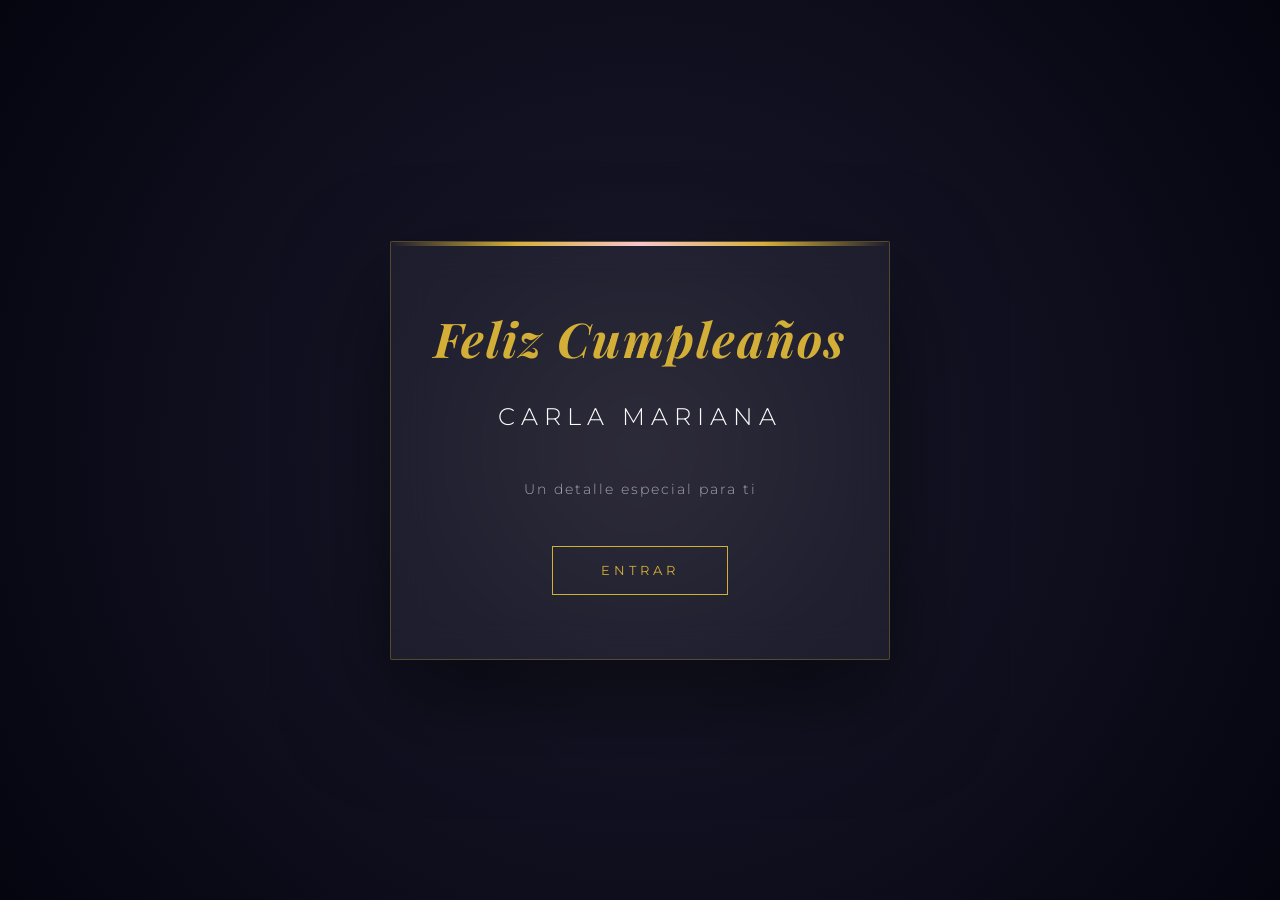
<file: index.html>
<!DOCTYPE html>
<html lang="es">

<head>
    <meta charset="UTF-8">
    <meta http-equiv="X-UA-Compatible" content="IE=edge">
    <meta name="viewport" content="width=device-width, initial-scale=1.0">
    <link rel="stylesheet" href="css/style.css">
    <meta name="color-scheme" content="light">
    <link rel="icon" href="img/flowers.png" type="image/x-icon">
    <!-- Google Fonts: Playfair Display for elegance, Montserrat for modern feel -->
    <link
        href="https://fonts.googleapis.com/css2?family=Montserrat:wght@300;400;600&family=Playfair+Display:ital,wght@0,700;1,700&display=swap"
        rel="stylesheet">
    <title>Feliz Cumpleaños</title>
</head>

<body>
    <main class="elegant-wrapper">
        <div class="elegant-card">
            <header class="card-header">
                <h1 class="greeting-text">Feliz Cumpleaños</h1>
            </header>

            <section class="card-content">
                <p class="name-display">Carla Mariana</p>
                <div class="divider"></div>
                <p class="subtext">Un detalle especial para ti</p>
            </section>

            <footer class="card-footer">
                <a href="flower.html" class="elegant-btn">
                    <span>Entrar</span>
                </a>
            </footer>
        </div>
    </main>

    <!-- Subtle Decorative Elements -->
    <div class="ambient-glow"></div>
</body>

</html>
</file>
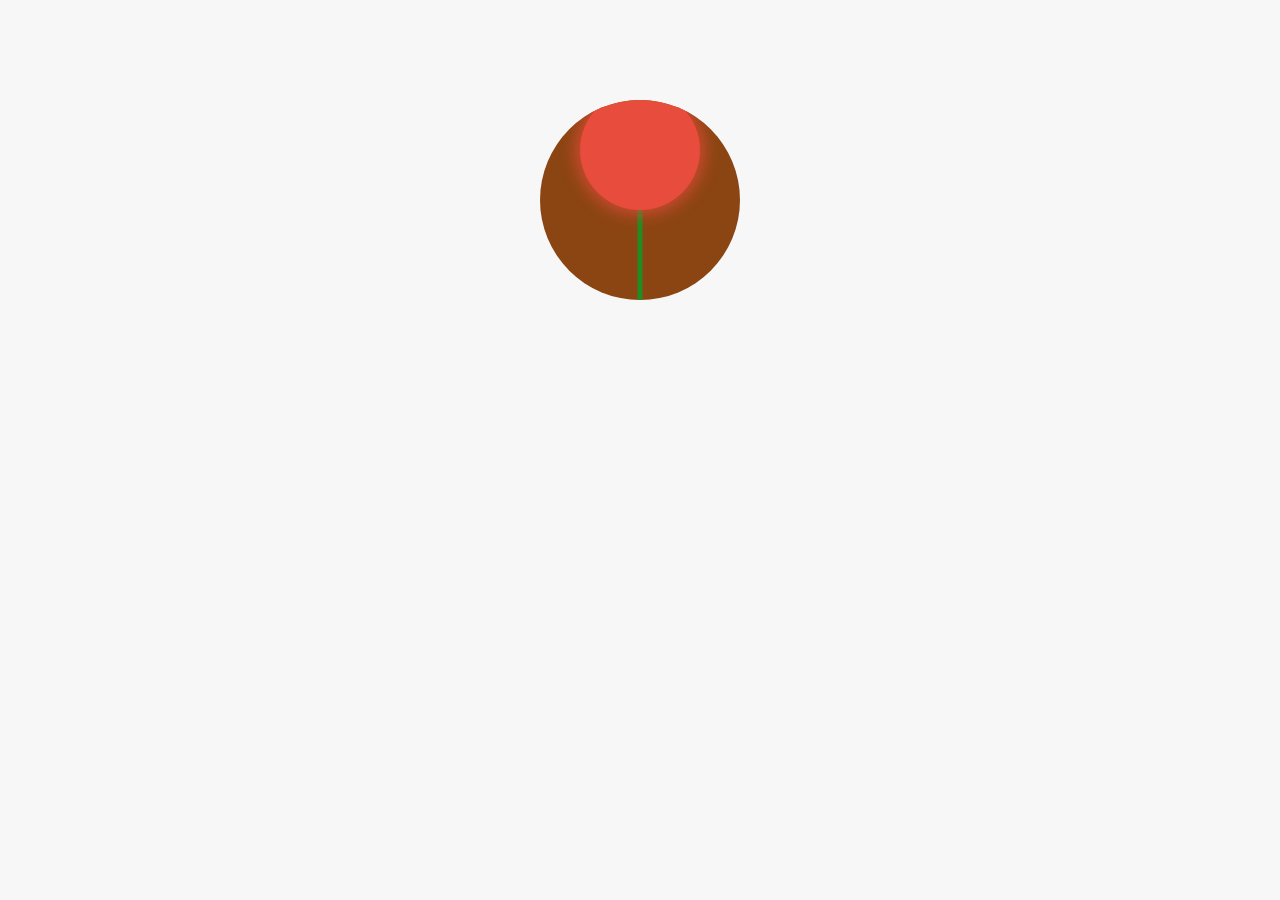
<file: adkasl.html>
<!DOCTYPE html>
<html lang="es">
<head>
    <meta charset="UTF-8">
    <meta name="viewport" content="width=device-width, initial-scale=1.0">
    <title>Animación de Rosa</title>
    <style>
        body {
            margin: 0;
            padding: 0;
            background-color: #f7f7f7;
        }
        .rose-pot {
            width: 200px;
            height: 200px;
            background-color: #8B4513;
            border-radius: 50%;
            position: relative;
            margin: 100px auto;
            overflow: hidden;
        }
        .stem {
            width: 5px;
            height: 100px;
            background-color: #228B22;
            position: absolute;
            bottom: 0;
            left: 50%;
            transform: translateX(-50%);
            animation: grow 4s ease-in-out forwards;
        }
        .bud {
            width: 20px;
            height: 20px;
            background-color: #FFD700;
            border-radius: 50%;
            position: absolute;
            bottom: 100px;
            left: 50%;
            transform: translateX(-50%) scale(0);
            animation: growBud 4s ease-in-out forwards;
            animation-delay: 4s;
        }
        .petals {
            width: 120px;
            height: 120px;
            background-color: #e74c3c;
            border-radius: 50%;
            position: absolute;
            bottom: 90px;
            left: 50%;
            transform: translateX(-50%) scale(0);
            animation: bloom 6s ease-in-out forwards;
            animation-delay: 8s;
            z-index: 1;
            box-shadow: 0px 0px 15px 5px rgba(231, 76, 60, 0.7);
        }
        @keyframes grow {
            0% {
                height: 0;
            }
            100% {
                height: 100px;
            }
        }
        @keyframes growBud {
            0% {
                transform: translateX(-50%) scale(0);
            }
            100% {
                transform: translateX(-50%) scale(1);
            }
        }
        @keyframes bloom {
            0% {
                transform: translateX(-50%) scale(0);
            }
            50% {
                transform: translateX(-50%) scale(0.5);
            }
            100% {
                transform: translateX(-50%) scale(1);
            }
        }
    </style>
</head>
<body>
    <div class="rose-pot">
        <div class="stem"></div>
        <div class="bud"></div>
        <div class="petals"></div>
    </div>
</body>
</html>
</file>
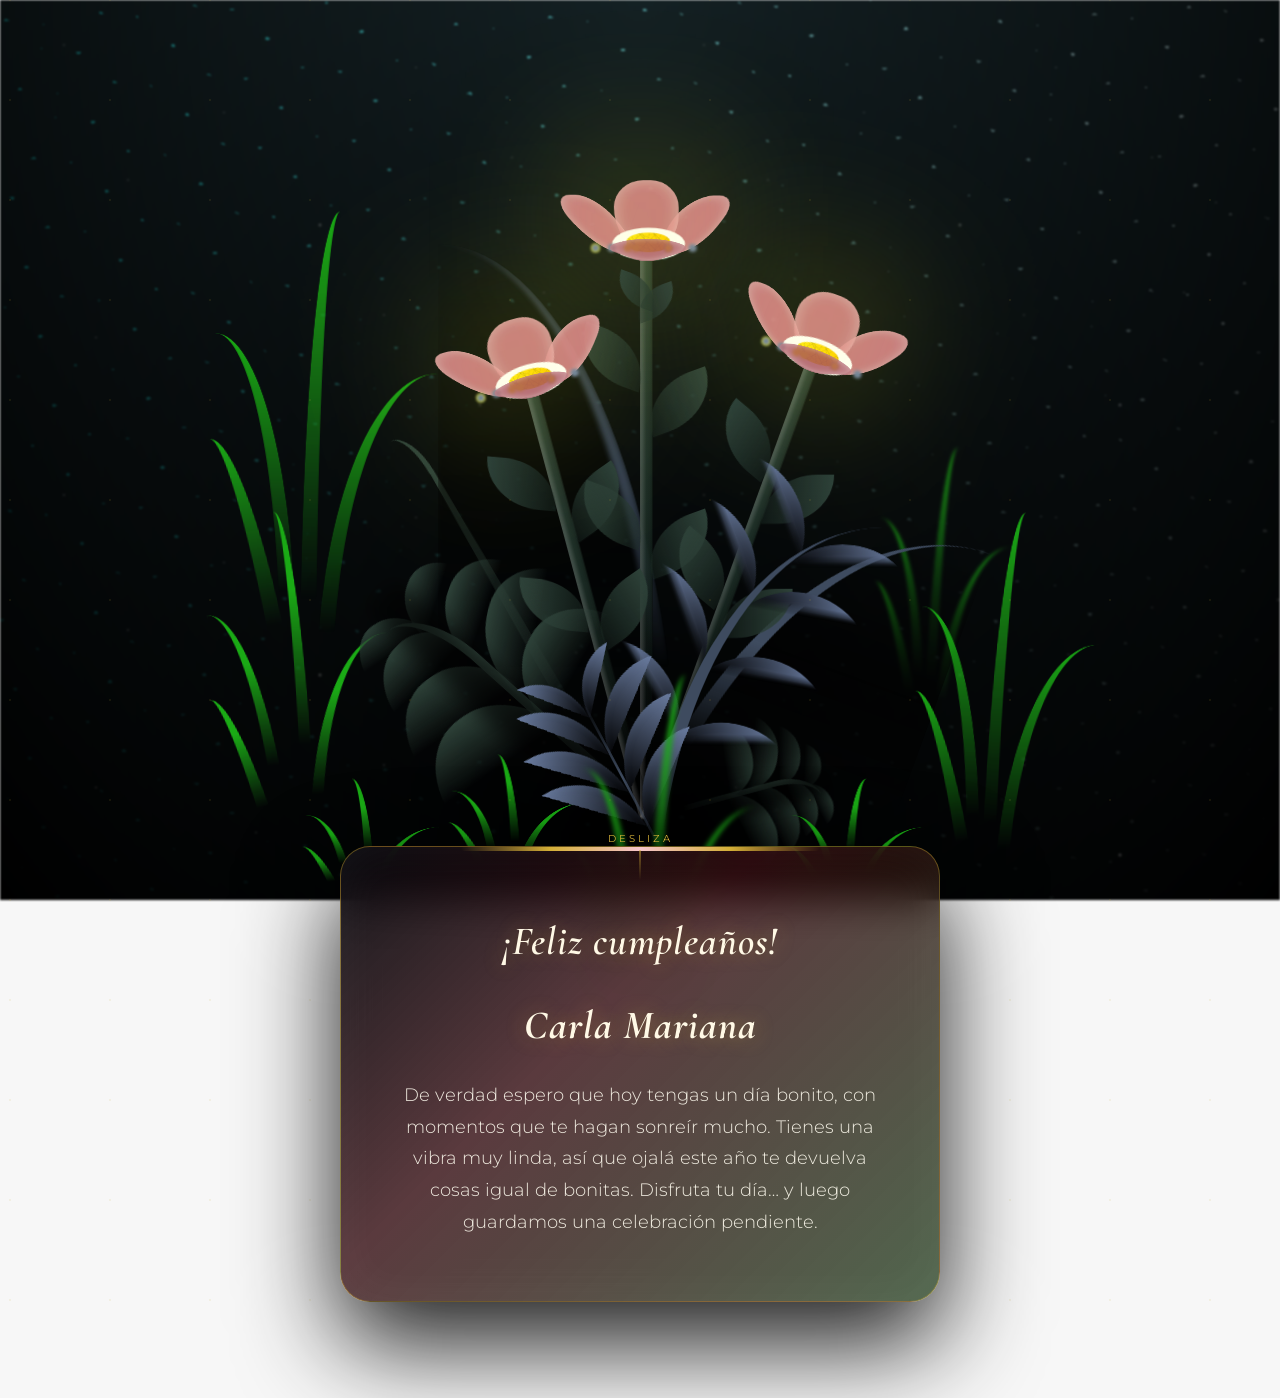
<file: flower.html>
<!DOCTYPE html>
<html lang="es">

<head>
  <meta charset="UTF-8" />
  <meta name="color-scheme" content="light">
  <meta http-equiv="X-UA-Compatible" content="IE=edge" />
  <meta name="viewport" content="width=device-width, initial-scale=1.0" />
  <link rel="stylesheet" href="css/main.css" />
  <link rel="icon" href="img/flowers.png" type="image/x-icon" />
  <link
    href="https://fonts.googleapis.com/css2?family=Great+Vibes&family=Cormorant+Garamond:ital,wght@0,600;1,600&family=Montserrat:wght@300;400&display=swap"
    rel="stylesheet">
  <title>Flower</title>
</head>

<body class="container">

  <audio id="audio" src="sound/brunomar.mp3" autoplay loop></audio>

  <div id="lyrics">

  </div>

  <div class="flowers-section">
    <div class="gold-dust"></div>
    <div class="night"></div>
    <div class="scroll-indicator">
      <span>Desliza</span>
      <div class="arrow"></div>
    </div>
    <div class="flowers">
      <div class="flower flower--1">
        <div class="flower__leafs flower__leafs--1">
          <div class="flower__leaf flower__leaf--1"></div>
          <div class="flower__leaf flower__leaf--2"></div>
          <div class="flower__leaf flower__leaf--3"></div>
          <div class="flower__leaf flower__leaf--4"></div>
          <div class="flower__white-circle"></div>

          <div class="flower__light flower__light--1"></div>
          <div class="flower__light flower__light--2"></div>
          <div class="flower__light flower__light--3"></div>
          <div class="flower__light flower__light--4"></div>
          <div class="flower__light flower__light--5"></div>
          <div class="flower__light flower__light--6"></div>
          <div class="flower__light flower__light--7"></div>
          <div class="flower__light flower__light--8"></div>
        </div>
        <div class="flower__line">
          <div class="flower__line__leaf flower__line__leaf--1"></div>
          <div class="flower__line__leaf flower__line__leaf--2"></div>
          <div class="flower__line__leaf flower__line__leaf--3"></div>
          <div class="flower__line__leaf flower__line__leaf--4"></div>
          <div class="flower__line__leaf flower__line__leaf--5"></div>
          <div class="flower__line__leaf flower__line__leaf--6"></div>
        </div>
      </div>

      <div class="flower flower--2">
        <div class="flower__leafs flower__leafs--2">
          <div class="flower__leaf flower__leaf--1"></div>
          <div class="flower__leaf flower__leaf--2"></div>
          <div class="flower__leaf flower__leaf--3"></div>
          <div class="flower__leaf flower__leaf--4"></div>
          <div class="flower__white-circle"></div>

          <div class="flower__light flower__light--1"></div>
          <div class="flower__light flower__light--2"></div>
          <div class="flower__light flower__light--3"></div>
          <div class="flower__light flower__light--4"></div>
          <div class="flower__light flower__light--5"></div>
          <div class="flower__light flower__light--6"></div>
          <div class="flower__light flower__light--7"></div>
          <div class="flower__light flower__light--8"></div>
        </div>
        <div class="flower__line">
          <div class="flower__line__leaf flower__line__leaf--1"></div>
          <div class="flower__line__leaf flower__line__leaf--2"></div>
          <div class="flower__line__leaf flower__line__leaf--3"></div>
          <div class="flower__line__leaf flower__line__leaf--4"></div>
        </div>
      </div>

      <div class="flower flower--3">
        <div class="flower__leafs flower__leafs--3">
          <div class="flower__leaf flower__leaf--1"></div>
          <div class="flower__leaf flower__leaf--2"></div>
          <div class="flower__leaf flower__leaf--3"></div>
          <div class="flower__leaf flower__leaf--4"></div>
          <div class="flower__white-circle"></div>

          <div class="flower__light flower__light--1"></div>
          <div class="flower__light flower__light--2"></div>
          <div class="flower__light flower__light--3"></div>
          <div class="flower__light flower__light--4"></div>
          <div class="flower__light flower__light--5"></div>
          <div class="flower__light flower__light--6"></div>
          <div class="flower__light flower__light--7"></div>
          <div class="flower__light flower__light--8"></div>
        </div>
        <div class="flower__line">
          <div class="flower__line__leaf flower__line__leaf--1"></div>
          <div class="flower__line__leaf flower__line__leaf--2"></div>
          <div class="flower__line__leaf flower__line__leaf--3"></div>
          <div class="flower__line__leaf flower__line__leaf--4"></div>
        </div>
      </div>

      <div class="grow-ans" style="--d: 1.2s">
        <div class="flower__g-long">
          <div class="flower__g-long__top"></div>
          <div class="flower__g-long__bottom"></div>
        </div>
      </div>

      <div class="growing-grass">
        <div class="flower__grass flower__grass--1">
          <div class="flower__grass--top"></div>
          <div class="flower__grass--bottom"></div>
          <div class="flower__grass__leaf flower__grass__leaf--1"></div>
          <div class="flower__grass__leaf flower__grass__leaf--2"></div>
          <div class="flower__grass__leaf flower__grass__leaf--3"></div>
          <div class="flower__grass__leaf flower__grass__leaf--4"></div>
          <div class="flower__grass__leaf flower__grass__leaf--5"></div>
          <div class="flower__grass__leaf flower__grass__leaf--6"></div>
          <div class="flower__grass__leaf flower__grass__leaf--7"></div>
          <div class="flower__grass__leaf flower__grass__leaf--8"></div>
          <div class="flower__grass__overlay"></div>
        </div>
      </div>

      <div class="growing-grass">
        <div class="flower__grass flower__grass--2">
          <div class="flower__grass--top"></div>
          <div class="flower__grass--bottom"></div>
          <div class="flower__grass__leaf flower__grass__leaf--1"></div>
          <div class="flower__grass__leaf flower__grass__leaf--2"></div>
          <div class="flower__grass__leaf flower__grass__leaf--3"></div>
          <div class="flower__grass__leaf flower__grass__leaf--4"></div>
          <div class="flower__grass__leaf flower__grass__leaf--5"></div>
          <div class="flower__grass__leaf flower__grass__leaf--6"></div>
          <div class="flower__grass__leaf flower__grass__leaf--7"></div>
          <div class="flower__grass__leaf flower__grass__leaf--8"></div>
          <div class="flower__grass__overlay"></div>
        </div>
      </div>

      <div class="grow-ans" style="--d: 2.4s">
        <div class="flower__g-right flower__g-right--1">
          <div class="leaf"></div>
        </div>
      </div>

      <div class="grow-ans" style="--d: 2.8s">
        <div class="flower__g-right flower__g-right--2">
          <div class="leaf"></div>
        </div>
      </div>

      <div class="grow-ans" style="--d: 2.8s">
        <div class="flower__g-front">
          <div class="flower__g-front__leaf-wrapper flower__g-front__leaf-wrapper--1">
            <div class="flower__g-front__leaf"></div>
          </div>
          <div class="flower__g-front__leaf-wrapper flower__g-front__leaf-wrapper--2">
            <div class="flower__g-front__leaf"></div>
          </div>
          <div class="flower__g-front__leaf-wrapper flower__g-front__leaf-wrapper--3">
            <div class="flower__g-front__leaf"></div>
          </div>
          <div class="flower__g-front__leaf-wrapper flower__g-front__leaf-wrapper--4">
            <div class="flower__g-front__leaf"></div>
          </div>
          <div class="flower__g-front__leaf-wrapper flower__g-front__leaf-wrapper--5">
            <div class="flower__g-front__leaf"></div>
          </div>
          <div class="flower__g-front__leaf-wrapper flower__g-front__leaf-wrapper--6">
            <div class="flower__g-front__leaf"></div>
          </div>
          <div class="flower__g-front__leaf-wrapper flower__g-front__leaf-wrapper--7">
            <div class="flower__g-front__leaf"></div>
          </div>
          <div class="flower__g-front__leaf-wrapper flower__g-front__leaf-wrapper--8">
            <div class="flower__g-front__leaf"></div>
          </div>
          <div class="flower__g-front__line"></div>
        </div>
      </div>

      <div class="grow-ans" style="--d: 3.2s">
        <div class="flower__g-fr">
          <div class="leaf"></div>
          <div class="flower__g-fr__leaf flower__g-fr__leaf--1"></div>
          <div class="flower__g-fr__leaf flower__g-fr__leaf--2"></div>
          <div class="flower__g-fr__leaf flower__g-fr__leaf--3"></div>
          <div class="flower__g-fr__leaf flower__g-fr__leaf--4"></div>
          <div class="flower__g-fr__leaf flower__g-fr__leaf--5"></div>
          <div class="flower__g-fr__leaf flower__g-fr__leaf--6"></div>
          <div class="flower__g-fr__leaf flower__g-fr__leaf--7"></div>
          <div class="flower__g-fr__leaf flower__g-fr__leaf--8"></div>
        </div>
      </div>

      <div class="long-g long-g--0">
        <div class="grow-ans" style="--d: 3s">
          <div class="leaf leaf--0"></div>
        </div>
        <div class="grow-ans" style="--d: 2.2s">
          <div class="leaf leaf--1"></div>
        </div>
        <div class="grow-ans" style="--d: 3.4s">
          <div class="leaf leaf--2"></div>
        </div>
        <div class="grow-ans" style="--d: 3.6s">
          <div class="leaf leaf--3"></div>
        </div>
      </div>

      <div class="long-g long-g--1">
        <div class="grow-ans" style="--d: 3.6s">
          <div class="leaf leaf--0"></div>
        </div>
        <div class="grow-ans" style="--d: 3.8s">
          <div class="leaf leaf--1"></div>
        </div>
        <div class="grow-ans" style="--d: 4s">
          <div class="leaf leaf--2"></div>
        </div>
        <div class="grow-ans" style="--d: 4.2s">
          <div class="leaf leaf--3"></div>
        </div>
      </div>

      <div class="long-g long-g--2">
        <div class="grow-ans" style="--d: 4s">
          <div class="leaf leaf--0"></div>
        </div>
        <div class="grow-ans" style="--d: 4.2s">
          <div class="leaf leaf--1"></div>
        </div>
        <div class="grow-ans" style="--d: 4.4s">
          <div class="leaf leaf--2"></div>
        </div>
        <div class="grow-ans" style="--d: 4.6s">
          <div class="leaf leaf--3"></div>
        </div>
      </div>

      <div class="long-g long-g--3">
        <div class="grow-ans" style="--d: 4s">
          <div class="leaf leaf--0"></div>
        </div>
        <div class="grow-ans" style="--d: 4.2s">
          <div class="leaf leaf--1"></div>
        </div>
        <div class="grow-ans" style="--d: 3s">
          <div class="leaf leaf--2"></div>
        </div>
        <div class="grow-ans" style="--d: 3.6s">
          <div class="leaf leaf--3"></div>
        </div>
      </div>

      <div class="long-g long-g--4">
        <div class="grow-ans" style="--d: 4s">
          <div class="leaf leaf--0"></div>
        </div>
        <div class="grow-ans" style="--d: 4.2s">
          <div class="leaf leaf--1"></div>
        </div>
        <div class="grow-ans" style="--d: 3s">
          <div class="leaf leaf--2"></div>
        </div>
        <div class="grow-ans" style="--d: 3.6s">
          <div class="leaf leaf--3"></div>
        </div>
      </div>

      <div class="long-g long-g--5">
        <div class="grow-ans" style="--d: 4s">
          <div class="leaf leaf--0"></div>
        </div>
        <div class="grow-ans" style="--d: 4.2s">
          <div class="leaf leaf--1"></div>
        </div>
        <div class="grow-ans" style="--d: 3s">
          <div class="leaf leaf--2"></div>
        </div>
        <div class="grow-ans" style="--d: 3.6s">
          <div class="leaf leaf--3"></div>
        </div>
      </div>

      <div class="long-g long-g--6">
        <div class="grow-ans" style="--d: 4.2s">
          <div class="leaf leaf--0"></div>
        </div>
        <div class="grow-ans" style="--d: 4.4s">
          <div class="leaf leaf--1"></div>
        </div>
        <div class="grow-ans" style="--d: 4.6s">
          <div class="leaf leaf--2"></div>
        </div>
        <div class="grow-ans" style="--d: 4.8s">
          <div class="leaf leaf--3"></div>
        </div>
      </div>

      <div class="long-g long-g--7">
        <div class="grow-ans" style="--d: 3s">
          <div class="leaf leaf--0"></div>
        </div>
        <div class="grow-ans" style="--d: 3.2s">
          <div class="leaf leaf--1"></div>
        </div>
        <div class="grow-ans" style="--d: 3.5s">
          <div class="leaf leaf--2"></div>
        </div>
        <div class="grow-ans" style="--d: 3.6s">
          <div class="leaf leaf--3"></div>
        </div>
      </div>
    </div><!-- end .flowers-->
  </div><br><br><!-- ebrnd .flowers-section -->
  <div class="message-container">
    <h1 class="titulo">¡Feliz cumpleaños!</h1>
    <h1 class="titulo"><strong>Carla Mariana</strong></h1>
    <p class="mensaje">
      De verdad espero que hoy tengas un día bonito, con momentos que te hagan sonreír mucho.
      Tienes una vibra muy linda, así que ojalá este año te devuelva cosas igual de bonitas.
      Disfruta tu día… y luego guardamos una celebración pendiente.
    </p>
  </div>
  <script src="anim.js"></script>
  <script src="main.js"></script>
</body>

</html>
<script>
  const audio = document.getElementById("audio");
  const playButton = document.getElementById("playButton");

  playButton.addEventListener("click", () => {
    audio.currentTime = 184; // 3 minutos y 4 segundos
    audio.play();
    playButton.classList.add("hidden");
  });
</script>
</file>
<file: css/style.css>
@import url('https://fonts.googleapis.com/css2?family=Montserrat:wght@300;400;600&family=Playfair+Display:ital,wght@0,700;1,700&display=swap');

:root {
    --gold: #d4af37;
    color-scheme: light;
    /* Metallic Gold */
    --gold-bright: #f1d592;
    --deep-navy: #050510;
    --ivory: #fcfcfc;
    --accent-pink: #f7c5cc;
    --glass: rgba(255, 255, 255, 0.05);
    --border: rgba(212, 175, 55, 0.3);
}

* {
    margin: 0;
    padding: 0;
    box-sizing: border-box;
    font-family: 'Montserrat', sans-serif;
}

body {
    background-color: var(--deep-navy);
    background-image: radial-gradient(circle at center, #1a1a2e 0%, #050510 100%);
    min-height: 100vh;
    display: flex;
    align-items: center;
    justify-content: center;
    overflow: hidden;
    color: var(--ivory);
}

.elegant-wrapper {
    z-index: 10;
    width: 90%;
    max-width: 500px;
    perspective: 1000px;
}

.elegant-card {
    background: var(--glass);
    backdrop-filter: blur(20px);
    -webkit-backdrop-filter: blur(20px);
    border: 1px solid var(--border);
    border-radius: 2px;
    /* Sharp, sophisticated edges */
    padding: 4rem 2rem;
    text-align: center;
    box-shadow: 0 40px 100px rgba(0, 0, 0, 0.5);
    animation: slideUpFade 1.5s ease-out forwards;
    position: relative;
    overflow: hidden;
}

.elegant-card::before {
    content: '';
    position: absolute;
    top: 0;
    left: 0;
    width: 100%;
    height: 4px;
    background: linear-gradient(90deg, transparent, var(--gold), var(--accent-pink), var(--gold), transparent);
}

.greeting-text {
    font-family: 'Playfair Display', serif;
    font-size: 3rem;
    font-weight: 700;
    font-style: italic;
    letter-spacing: 2px;
    color: var(--gold);
    margin-bottom: 2rem;
    opacity: 0;
    animation: fadeIn 1s ease-out 0.5s forwards;
}

.name-display {
    font-size: 1.5rem;
    font-weight: 300;
    text-transform: uppercase;
    letter-spacing: 6px;
    margin-bottom: 1.5rem;
    opacity: 0;
    animation: fadeIn 1s ease-out 0.8s forwards;
}

.divider {
    width: 40px;
    height: 1px;
    background: var(--gold);
    margin: 0 auto 1.5rem;
    opacity: 0;
    animation: expandWidth 1s ease-out 1s forwards;
}

.subtext {
    font-size: 0.9rem;
    font-weight: 300;
    letter-spacing: 2px;
    color: rgba(252, 252, 252, 0.6);
    margin-bottom: 3rem;
    opacity: 0;
    animation: fadeIn 1s ease-out 1.2s forwards;
}

.elegant-btn {
    display: inline-block;
    padding: 1rem 3rem;
    border: 1px solid var(--gold);
    color: var(--gold);
    text-decoration: none;
    text-transform: uppercase;
    letter-spacing: 4px;
    font-size: 0.8rem;
    font-weight: 400;
    transition: all 0.5s cubic-bezier(0.19, 1, 0.22, 1);
    position: relative;
    background: transparent;
    opacity: 0;
    animation: fadeIn 1s ease-out 1.5s forwards;
}

.elegant-btn:hover {
    background: var(--gold);
    color: var(--deep-navy);
    box-shadow: 0 0 25px rgba(212, 175, 55, 0.4), 0 0 10px rgba(247, 197, 204, 0.2);
    border-color: var(--gold-bright);
}

.ambient-glow {
    position: fixed;
    top: 50%;
    left: 50%;
    transform: translate(-50%, -50%);
    width: 600px;
    height: 600px;
    background: radial-gradient(circle, rgba(197, 160, 89, 0.05) 0%, transparent 70%);
    z-index: 1;
    pointer-events: none;
}

@keyframes slideUpFade {
    from {
        opacity: 0;
        transform: translateY(40px);
    }

    to {
        opacity: 1;
        transform: translateY(0);
    }
}

@keyframes fadeIn {
    from {
        opacity: 0;
    }

    to {
        opacity: 1;
    }
}

@keyframes expandWidth {
    from {
        width: 0;
    }

    to {
        width: 40px;
    }
}

@media screen and (max-width: 500px) {
    .greeting-text {
        font-size: 2.2rem;
    }

    .name-display {
        font-size: 1.2rem;
        letter-spacing: 4px;
    }

    .elegant-card {
        padding: 3rem 1.5rem;
    }
}
</file>
<file: css/main.css>
*,
*::after,
*::before {
  padding: 0;
  margin: 0;
  box-sizing: border-box;
}

:root {
  --dark-color: #000;
  --flower-pink: #f7c5cc;
  --flower-rose: #da818e;
  --flower-rose-dark: #a64d59;
  --flower-gold: #d4af37;
  --leaf-green: #2d4138;
  --plant-blue: #6b7da1;
  --plant-blue-dark: #3e4b5f;
  color-scheme: light;

}

body {
  display: flex;
  flex-direction: column;
  align-items: center;
  min-height: 100vh;
  background-color: var(--dark-color);
  overflow-x: hidden;
  overflow-y: auto;
  perspective: 1000px;
}

.flowers-section {
  position: relative;
  width: 100%;
  min-height: 99.99vh;
  flex-shrink: 0;
  display: flex;
  justify-content: center;
  align-items: flex-end;
}

.scroll-indicator {
  position: absolute;
  bottom: 20px;
  left: 50%;
  transform: translateX(-50%);
  display: flex;
  flex-direction: column;
  align-items: center;
  gap: 5px;
  opacity: 0;
  animation: fadeIn 2s 4s forwards;
  z-index: 20;
}

.scroll-indicator span {
  font-family: 'Montserrat', sans-serif;
  font-size: 10px;
  text-transform: uppercase;
  letter-spacing: 3px;
  color: var(--flower-gold);
}

.scroll-indicator .arrow {
  width: 1px;
  height: 30px;
  background: linear-gradient(to bottom, var(--flower-gold), transparent);
  animation: bounce 2s infinite;
}

@keyframes bounce {

  0%,
  20%,
  50%,
  80%,
  100% {
    transform: translateY(0);
  }

  40% {
    transform: translateY(10px);
  }

  60% {
    transform: translateY(5px);
  }
}

.gold-dust {
  position: absolute;
  top: 0;
  left: 0;
  width: 100%;
  height: 100%;
  pointer-events: none;
  z-index: 5;
}

.gold-dust::after {
  content: '';
  position: absolute;
  top: -50%;
  left: -50%;
  width: 200%;
  height: 200%;
  background-image: radial-gradient(circle, var(--flower-gold) 1px, transparent 1px);
  background-size: 100px 100px;
  opacity: 0.1;
  animation: drift 20s linear infinite;
}

@keyframes drift {
  from {
    transform: rotate(0deg);
  }

  to {
    transform: rotate(360deg);
  }
}

#lyrics {
  font-size: 45px;
  font-family: 'Great Vibes', cursive;
  /* Elegant cursive font */
  color: #fff;
  position: absolute;
  top: 15%;
  left: 50%;
  transform: translateX(-50%);
  z-index: 100;
  font-weight: 400;
  letter-spacing: 2px;
  text-align: center;
  width: 90%;
  text-shadow: 0 0 15px rgba(255, 255, 255, 0.4), 2px 2px 8px rgba(0, 0, 0, 0.8);
  pointer-events: none;
  line-height: 1.2;
}

@media only screen and (max-width: 600px) {
  #lyrics {
    font-size: 28px;
    top: 12%;
    letter-spacing: 1px;
  }
}

.message-container {
  position: relative;
  text-align: center;
  z-index: 10;
  width: 92%;
  max-width: 600px;
  margin: -10vh auto 6rem;
  padding: 4rem 2.5rem;
  /* Premium integrated gradient */
  background: linear-gradient(135deg,
      rgba(10, 10, 15, 0.95) 0%,
      rgba(50, 10, 15, 0.8) 40%,
      rgba(10, 40, 5, 0.7) 100%);
  backdrop-filter: blur(20px);
  -webkit-backdrop-filter: blur(20px);
  border: 1px solid rgba(212, 175, 55, 0.4);
  border-radius: 30px;
  box-shadow: 0 40px 100px rgba(0, 0, 0, 0.9),
    inset 0 0 50px rgba(255, 255, 255, 0.05);
  opacity: 0;
  animation: slipUp 2s 1s cubic-bezier(0.19, 1, 0.22, 1) forwards,
    breathingGlow 4s linear infinite alternate;
  display: flex;
  flex-direction: column;
  gap: 1.5rem;
  /* Better internal distribution */
}

@keyframes slipUp {
  from {
    opacity: 0;
    transform: translateY(50px);
  }

  to {
    opacity: 1;
    transform: translateY(0);
  }
}

@keyframes breathingGlow {
  from {
    border-color: rgba(212, 175, 55, 0.3);
    box-shadow: 0 40px 100px rgba(0, 0, 0, 0.9);
  }

  to {
    border-color: rgba(218, 129, 142, 0.6);
    box-shadow: 0 40px 120px rgba(0, 0, 0, 1), 0 0 30px rgba(212, 175, 55, 0.1);
  }
}

.message-container::before {
  content: '';
  position: absolute;
  top: 0;
  left: 50%;
  transform: translateX(-50%);
  width: 60%;
  height: 4px;
  background: linear-gradient(90deg, transparent, var(--flower-gold), var(--flower-pink), var(--flower-gold), transparent);
  border-radius: 0 0 10px 10px;
}

.titulo {
  font-family: 'Cormorant Garamond', serif;
  font-style: italic;
  font-size: 2.5rem;
  color: #fff9e6;
  margin: 0;
  letter-spacing: 1px;
  font-weight: 600;
  text-shadow: 0 0 20px rgba(212, 175, 55, 0.4);
  opacity: 0;
  animation: fadeIn 1.2s 2s ease-out forwards;
}

.mensaje {
  font-family: 'Montserrat', sans-serif;
  font-weight: 300;
  font-size: 1.1rem;
  color: rgba(255, 252, 240, 0.9);
  line-height: 1.8;
  margin: 0;
  padding: 0 10px;
  opacity: 0;
  animation: fadeIn 1.2s 2.8s ease-out forwards;
}

.audio-btn {
  margin-top: 2rem;
  padding: 1rem 2rem;
  background: transparent;
  border: 1px solid var(--flower-gold);
  color: var(--flower-gold);
  font-family: 'Montserrat', sans-serif;
  text-transform: uppercase;
  letter-spacing: 4px;
  font-size: 0.8rem;
  cursor: pointer;
  transition: all 0.5s cubic-bezier(0.19, 1, 0.22, 1);
  opacity: 0;
  animation: fadeIn 1.2s 3.5s ease-out forwards;
  align-self: center;
}

.audio-btn:hover {
  background: var(--flower-gold);
  color: var(--dark-color);
  box-shadow: 0 0 25px rgba(212, 175, 55, 0.4);
}

.audio-btn.hidden {
  opacity: 0 !important;
  visibility: hidden;
  pointer-events: none;
}

@media only screen and (max-width: 600px) {
  .titulo {
    font-size: 1.8rem;
  }

  .mensaje {
    font-size: 0.95rem;
    line-height: 1.6;
  }

  .message-container {
    padding: 3rem 1.5rem;
    margin-top: -15vh;
  }
}

@keyframes fadeIn {
  from {
    opacity: 0;
  }

  to {
    opacity: 1;
  }
}

.night {
  z-index: -5;
  /* Push background further back */
  position: absolute;
  left: 50%;
  top: 0;
  transform: translateX(-50%);
  width: 100%;
  height: 100%;
  filter: blur(0.1vmin);
  background-image: radial-gradient(ellipse at top, transparent 0%, var(--dark-color)),
    radial-gradient(ellipse at bottom, var(--dark-color), rgba(145, 233, 255, 0.2)),
    repeating-linear-gradient(220deg, rgb(0, 0, 0) 0px, rgb(0, 0, 0) 19px, transparent 19px, transparent 22px),
    repeating-linear-gradient(189deg, rgb(0, 0, 0) 0px, rgb(0, 0, 0) 19px, transparent 19px, transparent 22px),
    repeating-linear-gradient(148deg, rgb(0, 0, 0) 0px, rgb(0, 0, 0) 19px, transparent 19px, transparent 22px),
    linear-gradient(90deg, rgb(0, 255, 250), rgb(240, 240, 240));
}

.night::before {
  content: '';
  position: absolute;
  top: 0;
  left: 0;
  width: 100%;
  height: 100%;
  background-image:
    radial-gradient(1px 1px at 10% 10%, #fff, transparent),
    radial-gradient(1px 1px at 20% 40%, #fff, transparent),
    radial-gradient(1px 1px at 35% 25%, #fff, transparent),
    radial-gradient(2px 2px at 50% 50%, #fff, transparent),
    radial-gradient(1px 1px at 65% 15%, #fff, transparent),
    radial-gradient(1px 1px at 80% 35%, #fff, transparent),
    radial-gradient(1px 1px at 90% 45%, #fff, transparent),
    radial-gradient(1px 1px at 15% 75%, #fff, transparent),
    radial-gradient(1px 1px at 40% 85%, #fff, transparent),
    radial-gradient(1px 1px at 60% 70%, #fff, transparent),
    radial-gradient(2px 2px at 75% 90%, #fff, transparent),
    radial-gradient(1px 1px at 85% 65%, #fff, transparent);
  background-size: 50% 50%;
  animation: twinkling 4s infinite alternate ease-in-out;
  opacity: 0.3;
}

@keyframes twinkling {
  0% {
    opacity: 0.2;
    transform: scale(1);
  }

  100% {
    opacity: 0.6;
    transform: scale(1.05);
  }
}

.flowers {
  position: relative;
  transform: scale(0.9);
  /*margin-bottom: 100px; 
  */
}

@media only screen and (max-width: 600px) {

  /* Estilos específicos para dispositivos con un ancho máximo de 600px */
  .flowers {
    font-size: 14px;
    margin-bottom: 35%;
    letter-spacing: 3px;
    transform: scale(1.0);
  }

}

.flower {
  position: absolute;
  bottom: 10vmin;
  transform-origin: bottom center;
  z-index: 10;
  --fl-speed: 0.8s;
}

.flower--1 {
  -webkit-animation: moving-flower-1 4s linear infinite;
  animation: moving-flower-1 4s linear infinite;
}

.flower--1 .flower__line {
  height: 70vmin;
  -webkit-animation-delay: 0.3s;
  animation-delay: 0.3s;
}

.flower--1 .flower__line__leaf--1 {
  -webkit-animation: blooming-leaf-right var(--fl-speed) 1.6s backwards;
  animation: blooming-leaf-right var(--fl-speed) 1.6s backwards;
}

.flower--1 .flower__line__leaf--2 {
  -webkit-animation: blooming-leaf-right var(--fl-speed) 1.4s backwards;
  animation: blooming-leaf-right var(--fl-speed) 1.4s backwards;
}

.flower--1 .flower__line__leaf--3 {
  -webkit-animation: blooming-leaf-left var(--fl-speed) 1.2s backwards;
  animation: blooming-leaf-left var(--fl-speed) 1.2s backwards;
}

.flower--1 .flower__line__leaf--4 {
  -webkit-animation: blooming-leaf-left var(--fl-speed) 1s backwards;
  animation: blooming-leaf-left var(--fl-speed) 1s backwards;
}

.flower--1 .flower__line__leaf--5 {
  -webkit-animation: blooming-leaf-right var(--fl-speed) 1.8s backwards;
  animation: blooming-leaf-right var(--fl-speed) 1.8s backwards;
}

.flower--1 .flower__line__leaf--6 {
  -webkit-animation: blooming-leaf-left var(--fl-speed) 2s backwards;
  animation: blooming-leaf-left var(--fl-speed) 2s backwards;
}

.flower--2 {
  left: 50%;
  transform: rotate(20deg);
  -webkit-animation: moving-flower-2 4s linear infinite;
  animation: moving-flower-2 4s linear infinite;
}

.flower--2 .flower__line {
  height: 60vmin;
  -webkit-animation-delay: 0.6s;
  animation-delay: 0.6s;
}

.flower--2 .flower__line__leaf--1 {
  -webkit-animation: blooming-leaf-right var(--fl-speed) 1.9s backwards;
  animation: blooming-leaf-right var(--fl-speed) 1.9s backwards;
}

.flower--2 .flower__line__leaf--2 {
  -webkit-animation: blooming-leaf-right var(--fl-speed) 1.7s backwards;
  animation: blooming-leaf-right var(--fl-speed) 1.7s backwards;
}

.flower--2 .flower__line__leaf--3 {
  -webkit-animation: blooming-leaf-left var(--fl-speed) 1.5s backwards;
  animation: blooming-leaf-left var(--fl-speed) 1.5s backwards;
}

.flower--2 .flower__line__leaf--4 {
  -webkit-animation: blooming-leaf-left var(--fl-speed) 1.3s backwards;
  animation: blooming-leaf-left var(--fl-speed) 1.3s backwards;
}

.flower--3 {
  left: 50%;
  transform: rotate(-15deg);
  -webkit-animation: moving-flower-3 4s linear infinite;
  animation: moving-flower-3 4s linear infinite;
}

.flower--3 .flower__line {
  -webkit-animation-delay: 0.9s;
  animation-delay: 0.9s;
}

.flower--3 .flower__line__leaf--1 {
  -webkit-animation: blooming-leaf-right var(--fl-speed) 2.5s backwards;
  animation: blooming-leaf-right var(--fl-speed) 2.5s backwards;
}

.flower--3 .flower__line__leaf--2 {
  -webkit-animation: blooming-leaf-right var(--fl-speed) 2.3s backwards;
  animation: blooming-leaf-right var(--fl-speed) 2.3s backwards;
}

.flower--3 .flower__line__leaf--3 {
  -webkit-animation: blooming-leaf-left var(--fl-speed) 2.1s backwards;
  animation: blooming-leaf-left var(--fl-speed) 2.1s backwards;
}

.flower--3 .flower__line__leaf--4 {
  -webkit-animation: blooming-leaf-left var(--fl-speed) 1.9s backwards;
  animation: blooming-leaf-left var(--fl-speed) 1.9s backwards;
}

.flower__leafs {
  position: relative;
  -webkit-animation: blooming-flower 2s backwards;
  animation: blooming-flower 2s backwards;
}

.flower__leafs--1 {
  -webkit-animation-delay: 1.1s;
  animation-delay: 1.1s;
}

.flower__leafs--2 {
  -webkit-animation-delay: 1.4s;
  animation-delay: 1.4s;
}

.flower__leafs--3 {
  -webkit-animation-delay: 1.7s;
  animation-delay: 1.7s;
}

.flower__leafs::after {
  content: "";
  position: absolute;
  left: 0;
  top: 0;
  transform: translate(-50%, -100%);
  width: 8vmin;
  height: 8vmin;
  background-color: #f9fd25;
  /* background-color: #fd2525; */
  filter: blur(10vmin);
}

.flower__leaf {
  position: absolute;
  bottom: 0;
  left: 50%;
  width: 8vmin;
  height: 11vmin;
  border-radius: 51% 49% 47% 53%/44% 45% 55% 69%;
  background-color: var(--flower-rose);
  transform-origin: bottom center;
  opacity: 0.9;
  box-shadow: inset 0 0 2vmin rgba(255, 255, 255, 0.5);
}

.flower__leaf--1 {
  transform: translate(-10%, 1%) rotateY(40deg) rotateX(-50deg);
}

.flower__leaf--2 {
  transform: translate(-50%, -4%) rotateX(40deg);
}

.flower__leaf--3 {
  transform: translate(-90%, 0%) rotateY(45deg) rotateX(50deg);
}

.flower__leaf--4 {
  width: 8vmin;
  height: 8vmin;
  transform-origin: bottom left;
  border-radius: 4vmin 10vmin 4vmin 4vmin;
  transform: translate(0%, 18%) rotateX(70deg) rotate(-43deg);
  background-color: var(--flower-rose-dark);
  z-index: 1;
  opacity: 0.8;
}

.flower__white-circle {
  position: absolute;
  left: -3.5vmin;
  top: -3vmin;
  width: 9vmin;
  height: 4vmin;
  border-radius: 50%;
  background-color: #fff;
}

.flower__white-circle::after {
  content: "";
  position: absolute;
  left: 50%;
  top: 45%;
  transform: translate(-50%, -50%);
  width: 60%;
  height: 60%;
  border-radius: inherit;
  background-image: repeating-linear-gradient(135deg,
      rgba(0, 0, 0, 0.03) 0px,
      rgba(0, 0, 0, 0.03) 1px,
      transparent 1px,
      transparent 12px),
    repeating-linear-gradient(45deg,
      rgba(0, 0, 0, 0.03) 0px,
      rgba(0, 0, 0, 0.03) 1px,
      transparent 1px,
      transparent 12px),
    repeating-linear-gradient(67.5deg,
      rgba(0, 0, 0, 0.03) 0px,
      rgba(0, 0, 0, 0.03) 1px,
      transparent 1px,
      transparent 12px),
    repeating-linear-gradient(135deg,
      rgba(0, 0, 0, 0.03) 0px,
      rgba(0, 0, 0, 0.03) 1px,
      transparent 1px,
      transparent 12px),
    repeating-linear-gradient(45deg,
      rgba(0, 0, 0, 0.03) 0px,
      rgba(0, 0, 0, 0.03) 1px,
      transparent 1px,
      transparent 12px),
    repeating-linear-gradient(112.5deg,
      rgba(0, 0, 0, 0.03) 0px,
      rgba(0, 0, 0, 0.03) 1px,
      transparent 1px,
      transparent 12px),
    repeating-linear-gradient(112.5deg,
      rgba(0, 0, 0, 0.03) 0px,
      rgba(0, 0, 0, 0.03) 1px,
      transparent 1px,
      transparent 12px),
    repeating-linear-gradient(45deg,
      rgba(0, 0, 0, 0.03) 0px,
      rgba(0, 0, 0, 0.03) 1px,
      transparent 1px,
      transparent 12px),
    repeating-linear-gradient(22.5deg,
      rgba(0, 0, 0, 0.03) 0px,
      rgba(0, 0, 0, 0.03) 1px,
      transparent 1px,
      transparent 12px),
    repeating-linear-gradient(45deg,
      rgba(0, 0, 0, 0.03) 0px,
      rgba(0, 0, 0, 0.03) 1px,
      transparent 1px,
      transparent 12px),
    repeating-linear-gradient(22.5deg,
      rgba(0, 0, 0, 0.03) 0px,
      rgba(0, 0, 0, 0.03) 1px,
      transparent 1px,
      transparent 12px),
    repeating-linear-gradient(135deg,
      rgba(0, 0, 0, 0.03) 0px,
      rgba(0, 0, 0, 0.03) 1px,
      transparent 1px,
      transparent 12px),
    repeating-linear-gradient(157.5deg,
      rgba(0, 0, 0, 0.03) 0px,
      rgba(0, 0, 0, 0.03) 1px,
      transparent 1px,
      transparent 12px),
    repeating-linear-gradient(67.5deg,
      rgba(0, 0, 0, 0.03) 0px,
      rgba(0, 0, 0, 0.03) 1px,
      transparent 1px,
      transparent 12px),
    repeating-linear-gradient(67.5deg,
      rgba(0, 0, 0, 0.03) 0px,
      rgba(0, 0, 0, 0.03) 1px,
      transparent 1px,
      transparent 12px),
    linear-gradient(90deg, rgb(255, 235, 18), rgb(255, 206, 0));
}

.flower__line {
  height: 55vmin;
  width: 1.5vmin;
  background-image: linear-gradient(to left,
      rgba(0, 0, 0, 0.2),
      transparent,
      rgba(255, 255, 255, 0.2)),
    linear-gradient(to top, transparent 10%, #1a2a23, var(--leaf-green));
  box-shadow: inset 0 0 2px rgba(0, 0, 0, 0.5);
  -webkit-animation: grow-flower-tree 4s backwards;
  animation: grow-flower-tree 4s backwards;
}

.flower__line__leaf {
  --w: 7vmin;
  --h: calc(var(--w) + 2vmin);
  position: absolute;
  top: 20%;
  left: 90%;
  width: var(--w);
  height: var(--h);
  border-top-right-radius: var(--h);
  border-bottom-left-radius: var(--h);
  background-image: linear-gradient(to top, rgba(26, 42, 35, 0.4), var(--leaf-green));
}

.flower__line__leaf--1 {
  transform: rotate(70deg) rotateY(30deg);
}

.flower__line__leaf--2 {
  top: 45%;
  transform: rotate(70deg) rotateY(30deg);
}

.flower__line__leaf--3,
.flower__line__leaf--4,
.flower__line__leaf--6 {
  border-top-right-radius: 0;
  border-bottom-left-radius: 0;
  border-top-left-radius: var(--h);
  border-bottom-right-radius: var(--h);
  left: -460%;
  top: 12%;
  transform: rotate(-70deg) rotateY(30deg);
}

.flower__line__leaf--4 {
  top: 40%;
}

.flower__line__leaf--5 {
  top: 0;
  transform-origin: left;
  transform: rotate(70deg) rotateY(30deg) scale(0.6);
}

.flower__line__leaf--6 {
  top: -2%;
  left: -450%;
  transform-origin: right;
  transform: rotate(-70deg) rotateY(30deg) scale(0.6);
}

.flower__light {
  position: absolute;
  bottom: 0vmin;
  width: 1vmin;
  height: 1vmin;
  background-color: rgb(255, 251, 0);
  border-radius: 50%;
  filter: blur(0.2vmin);
  -webkit-animation: light-ans 4s linear infinite backwards;
  animation: light-ans 4s linear infinite backwards;
}

.flower__light:nth-child(odd) {
  background-color: var(--plant-blue);
}

.flower__light--1 {
  left: -2vmin;
  -webkit-animation-delay: 1s;
  animation-delay: 1s;
}

.flower__light--2 {
  left: 3vmin;
  -webkit-animation-delay: 0.5s;
  animation-delay: 0.5s;
}

.flower__light--3 {
  left: -6vmin;
  -webkit-animation-delay: 0.3s;
  animation-delay: 0.3s;
}

.flower__light--4 {
  left: 6vmin;
  -webkit-animation-delay: 0.9s;
  animation-delay: 0.9s;
}

.flower__light--5 {
  left: -1vmin;
  -webkit-animation-delay: 1.5s;
  animation-delay: 1.5s;
}

.flower__light--6 {
  left: -4vmin;
  -webkit-animation-delay: 3s;
  animation-delay: 3s;
}

.flower__light--7 {
  left: 3vmin;
  -webkit-animation-delay: 2s;
  animation-delay: 2s;
}

.flower__light--8 {
  left: -6vmin;
  -webkit-animation-delay: 3.5s;
  animation-delay: 3.5s;
}

.flower__grass {
  --c: var(--leaf-green);
  --line-w: 1.5vmin;
  position: absolute;
  bottom: 12vmin;
  left: -7vmin;
  display: flex;
  flex-direction: column;
  align-items: flex-end;
  z-index: 20;
  transform-origin: bottom center;
  transform: rotate(-48deg) rotateY(40deg);
}

.flower__grass--1 {
  -webkit-animation: moving-grass 2s linear infinite;
  animation: moving-grass 2s linear infinite;
}

.flower__grass--2 {
  left: 2vmin;
  bottom: 10vmin;
  transform: scale(0.5) rotate(75deg) rotateX(10deg) rotateY(-200deg);
  opacity: 0.8;
  z-index: 0;
  -webkit-animation: moving-grass--2 1.5s linear infinite;
  animation: moving-grass--2 1.5s linear infinite;
}

.flower__grass--top {
  width: 7vmin;
  height: 10vmin;
  border-top-right-radius: 100%;
  border-right: var(--line-w) solid var(--c);
  transform-origin: bottom center;
  transform: rotate(-2deg);
}

.flower__grass--bottom {
  margin-top: -2px;
  width: var(--line-w);
  height: 25vmin;
  background-image: linear-gradient(to top, transparent, var(--c));
}

.flower__grass__leaf {
  --size: 10vmin;
  position: absolute;
  width: calc(var(--size) * 2.1);
  height: var(--size);
  border-top-left-radius: var(--size);
  border-top-right-radius: var(--size);
  background-image: linear-gradient(to top,
      transparent,
      transparent 30%,
      var(--c));
  z-index: 100;
}

.flower__grass__leaf--1 {
  top: -6%;
  left: 30%;
  --size: 6vmin;
  transform: rotate(-20deg);
  -webkit-animation: growing-grass-ans--1 2s 2.6s backwards;
  animation: growing-grass-ans--1 2s 2.6s backwards;
}

@-webkit-keyframes growing-grass-ans--1 {
  0% {
    transform-origin: bottom left;
    transform: rotate(-20deg) scale(0);
  }
}

@keyframes growing-grass-ans--1 {
  0% {
    transform-origin: bottom left;
    transform: rotate(-20deg) scale(0);
  }
}

.flower__grass__leaf--2 {
  top: -5%;
  left: -110%;
  --size: 6vmin;
  transform: rotate(10deg);
  -webkit-animation: growing-grass-ans--2 2s 2.4s linear backwards;
  animation: growing-grass-ans--2 2s 2.4s linear backwards;
}

@-webkit-keyframes growing-grass-ans--2 {
  0% {
    transform-origin: bottom right;
    transform: rotate(10deg) scale(0);
  }
}

@keyframes growing-grass-ans--2 {
  0% {
    transform-origin: bottom right;
    transform: rotate(10deg) scale(0);
  }
}

.flower__grass__leaf--3 {
  top: 5%;
  left: 60%;
  --size: 8vmin;
  transform: rotate(-18deg) rotateX(-20deg);
  -webkit-animation: growing-grass-ans--3 2s 2.2s linear backwards;
  animation: growing-grass-ans--3 2s 2.2s linear backwards;
}

@-webkit-keyframes growing-grass-ans--3 {
  0% {
    transform-origin: bottom left;
    transform: rotate(-18deg) rotateX(-20deg) scale(0);
  }
}

@keyframes growing-grass-ans--3 {
  0% {
    transform-origin: bottom left;
    transform: rotate(-18deg) rotateX(-20deg) scale(0);
  }
}

.flower__grass__leaf--4 {
  top: 6%;
  left: -135%;
  --size: 8vmin;
  transform: rotate(2deg);
  -webkit-animation: growing-grass-ans--4 2s 2s linear backwards;
  animation: growing-grass-ans--4 2s 2s linear backwards;
}

@-webkit-keyframes growing-grass-ans--4 {
  0% {
    transform-origin: bottom right;
    transform: rotate(2deg) scale(0);
  }
}

@keyframes growing-grass-ans--4 {
  0% {
    transform-origin: bottom right;
    transform: rotate(2deg) scale(0);
  }
}

.flower__grass__leaf--5 {
  top: 20%;
  left: 60%;
  --size: 10vmin;
  transform: rotate(-24deg) rotateX(-20deg);
  -webkit-animation: growing-grass-ans--5 2s 1.8s linear backwards;
  animation: growing-grass-ans--5 2s 1.8s linear backwards;
}

@-webkit-keyframes growing-grass-ans--5 {
  0% {
    transform-origin: bottom left;
    transform: rotate(-24deg) rotateX(-20deg) scale(0);
  }
}

@keyframes growing-grass-ans--5 {
  0% {
    transform-origin: bottom left;
    transform: rotate(-24deg) rotateX(-20deg) scale(0);
  }
}

.flower__grass__leaf--6 {
  top: 22%;
  left: -180%;
  --size: 10vmin;
  transform: rotate(10deg);
  -webkit-animation: growing-grass-ans--6 2s 1.6s linear backwards;
  animation: growing-grass-ans--6 2s 1.6s linear backwards;
}

@-webkit-keyframes growing-grass-ans--6 {
  0% {
    transform-origin: bottom right;
    transform: rotate(10deg) scale(0);
  }
}

@keyframes growing-grass-ans--6 {
  0% {
    transform-origin: bottom right;
    transform: rotate(10deg) scale(0);
  }
}

.flower__grass__leaf--7 {
  top: 39%;
  left: 70%;
  --size: 10vmin;
  transform: rotate(-10deg);
  -webkit-animation: growing-grass-ans--7 2s 1.4s linear backwards;
  animation: growing-grass-ans--7 2s 1.4s linear backwards;
}

@-webkit-keyframes growing-grass-ans--7 {
  0% {
    transform-origin: bottom left;
    transform: rotate(-10deg) scale(0);
  }
}

@keyframes growing-grass-ans--7 {
  0% {
    transform-origin: bottom left;
    transform: rotate(-10deg) scale(0);
  }
}

.flower__grass__leaf--8 {
  top: 40%;
  left: -215%;
  --size: 11vmin;
  transform: rotate(10deg);
  -webkit-animation: growing-grass-ans--8 2s 1.2s linear backwards;
  animation: growing-grass-ans--8 2s 1.2s linear backwards;
}

@-webkit-keyframes growing-grass-ans--8 {
  0% {
    transform-origin: bottom right;
    transform: rotate(10deg) scale(0);
  }
}

@keyframes growing-grass-ans--8 {
  0% {
    transform-origin: bottom right;
    transform: rotate(10deg) scale(0);
  }
}

.flower__grass__overlay {
  position: absolute;
  top: -10%;
  right: 0%;
  width: 100%;
  height: 100%;
  background-color: rgba(0, 0, 0, 0.6);
  filter: blur(1.5vmin);
  z-index: 100;
}

.flower__g-long {
  --w: 2vmin;
  --h: 6vmin;
  --c: var(--leaf-green);
  position: absolute;
  bottom: 10vmin;
  left: -3vmin;
  transform-origin: bottom center;
  transform: rotate(-30deg) rotateY(-20deg);
  display: flex;
  flex-direction: column;
  align-items: flex-end;
  -webkit-animation: flower-g-long-ans 3s linear infinite;
  animation: flower-g-long-ans 3s linear infinite;
}

@-webkit-keyframes flower-g-long-ans {

  0%,
  100% {
    transform: rotate(-30deg) rotateY(-20deg);
  }

  50% {
    transform: rotate(-32deg) rotateY(-20deg);
  }
}

@keyframes flower-g-long-ans {

  0%,
  100% {
    transform: rotate(-30deg) rotateY(-20deg);
  }

  50% {
    transform: rotate(-32deg) rotateY(-20deg);
  }
}

.flower__g-long__top {
  top: calc(var(--h) * -1);
  width: calc(var(--w) + 1vmin);
  height: var(--h);
  border-top-right-radius: 100%;
  border-right: 0.7vmin solid var(--c);
  transform: translate(-0.7vmin, 1vmin);
}

.flower__g-long__bottom {
  width: var(--w);
  height: 50vmin;
  transform-origin: bottom center;
  background-image: linear-gradient(to top, transparent 30%, var(--c));
  box-shadow: inset 0 0 2px rgba(0, 0, 0, 0.5);
  -webkit-clip-path: polygon(35% 0, 65% 1%, 100% 100%, 0% 100%);
  clip-path: polygon(35% 0, 65% 1%, 100% 100%, 0% 100%);
}

.flower__g-right {
  position: absolute;
  bottom: 6vmin;
  left: -2vmin;
  transform-origin: bottom left;
  transform: rotate(20deg);
}

.flower__g-right .leaf {
  width: 30vmin;
  height: 50vmin;
  border-top-left-radius: 100%;
  border-left: 2vmin solid var(--plant-blue-dark);
  background-image: linear-gradient(to bottom,
      transparent,
      var(--dark-color) 60%);
  -webkit-mask-image: linear-gradient(to top, transparent 30%, var(--plant-blue-dark) 60%);
}

.flower__g-right--1 {
  -webkit-animation: flower-g-right-ans 2.5s linear infinite;
  animation: flower-g-right-ans 2.5s linear infinite;
}

.flower__g-right--2 {
  left: 5vmin;
  transform: rotateY(-180deg);
  -webkit-animation: flower-g-right-ans--2 3s linear infinite;
  animation: flower-g-right-ans--2 3s linear infinite;
}

.flower__g-right--2 .leaf {
  height: 75vmin;
  filter: blur(0.3vmin);
  opacity: 0.8;
}

@-webkit-keyframes flower-g-right-ans {

  0%,
  100% {
    transform: rotate(20deg);
  }

  50% {
    transform: rotate(24deg) rotateX(-20deg);
  }
}

@keyframes flower-g-right-ans {

  0%,
  100% {
    transform: rotate(20deg);
  }

  50% {
    transform: rotate(24deg) rotateX(-20deg);
  }
}

@-webkit-keyframes flower-g-right-ans--2 {

  0%,
  100% {
    transform: rotateY(-180deg) rotate(0deg) rotateX(-20deg);
  }

  50% {
    transform: rotateY(-180deg) rotate(6deg) rotateX(-20deg);
  }
}

@keyframes flower-g-right-ans--2 {

  0%,
  100% {
    transform: rotateY(-180deg) rotate(0deg) rotateX(-20deg);
  }

  50% {
    transform: rotateY(-180deg) rotate(6deg) rotateX(-20deg);
  }
}

.flower__g-front {
  position: absolute;
  bottom: 6vmin;
  left: 2.5vmin;
  z-index: 100;
  transform-origin: bottom center;
  transform: rotate(-28deg) rotateY(30deg) scale(1.04);
  -webkit-animation: flower__g-front-ans 2s linear infinite;
  animation: flower__g-front-ans 2s linear infinite;
}

@-webkit-keyframes flower__g-front-ans {

  0%,
  100% {
    transform: rotate(-28deg) rotateY(30deg) scale(1.04);
  }

  50% {
    transform: rotate(-35deg) rotateY(40deg) scale(1.04);
  }
}

@keyframes flower__g-front-ans {

  0%,
  100% {
    transform: rotate(-28deg) rotateY(30deg) scale(1.04);
  }

  50% {
    transform: rotate(-35deg) rotateY(40deg) scale(1.04);
  }
}

.flower__g-front__line {
  width: 0.3vmin;
  height: 20vmin;
  background-image: linear-gradient(to top,
      transparent,
      var(--plant-blue-dark),
      transparent 100%);
  position: relative;
}

.flower__g-front__leaf-wrapper {
  position: absolute;
  top: 0;
  left: 0;
  transform-origin: bottom left;
  transform: rotate(10deg);
}

.flower__g-front__leaf-wrapper:nth-child(even) {
  left: 0vmin;
  transform: rotateY(-180deg) rotate(5deg);
  -webkit-animation: flower__g-front__leaf-left-ans 1s ease-in backwards;
  animation: flower__g-front__leaf-left-ans 1s ease-in backwards;
}

.flower__g-front__leaf-wrapper:nth-child(odd) {
  -webkit-animation: flower__g-front__leaf-ans 1s ease-in backwards;
  animation: flower__g-front__leaf-ans 1s ease-in backwards;
}

.flower__g-front__leaf-wrapper--1 {
  top: -8vmin;
  transform: scale(0.7);
  -webkit-animation: flower__g-front__leaf-ans 1s 5.5s ease-in backwards !important;
  animation: flower__g-front__leaf-ans 1s 5.5s ease-in backwards !important;
}

.flower__g-front__leaf-wrapper--2 {
  top: -8vmin;
  transform: rotateY(-180deg) scale(0.7) !important;
  -webkit-animation: flower__g-front__leaf-left-ans-2 1s 4.6s ease-in backwards !important;
  animation: flower__g-front__leaf-left-ans-2 1s 4.6s ease-in backwards !important;
}

.flower__g-front__leaf-wrapper--3 {
  top: -3vmin;
  -webkit-animation: flower__g-front__leaf-ans 1s 4.6s ease-in backwards;
  animation: flower__g-front__leaf-ans 1s 4.6s ease-in backwards;
}

.flower__g-front__leaf-wrapper--4 {
  top: -3vmin;
  transform: rotateY(-180deg) scale(0.9) !important;
  -webkit-animation: flower__g-front__leaf-left-ans-2 1s 4.6s ease-in backwards !important;
  animation: flower__g-front__leaf-left-ans-2 1s 4.6s ease-in backwards !important;
}

@-webkit-keyframes flower__g-front__leaf-left-ans-2 {
  0% {
    transform: rotateY(-180deg) scale(0);
  }
}

@keyframes flower__g-front__leaf-left-ans-2 {
  0% {
    transform: rotateY(-180deg) scale(0);
  }
}

.flower__g-front__leaf-wrapper--5,
.flower__g-front__leaf-wrapper--6 {
  top: 2vmin;
}

.flower__g-front__leaf-wrapper--7,
.flower__g-front__leaf-wrapper--8 {
  top: 6.5vmin;
}

.flower__g-front__leaf-wrapper--2 {
  -webkit-animation-delay: 5.2s !important;
  animation-delay: 5.2s !important;
}

.flower__g-front__leaf-wrapper--3 {
  -webkit-animation-delay: 4.9s !important;
  animation-delay: 4.9s !important;
}

.flower__g-front__leaf-wrapper--5 {
  -webkit-animation-delay: 4.3s !important;
  animation-delay: 4.3s !important;
}

.flower__g-front__leaf-wrapper--6 {
  -webkit-animation-delay: 4.1s !important;
  animation-delay: 4.1s !important;
}

.flower__g-front__leaf-wrapper--7 {
  -webkit-animation-delay: 3.8s !important;
  animation-delay: 3.8s !important;
}

.flower__g-front__leaf-wrapper--8 {
  -webkit-animation-delay: 3.5s !important;
  animation-delay: 3.5s !important;
}

@-webkit-keyframes flower__g-front__leaf-ans {
  0% {
    transform: rotate(10deg) scale(0);
  }
}

@keyframes flower__g-front__leaf-ans {
  0% {
    transform: rotate(10deg) scale(0);
  }
}

@-webkit-keyframes flower__g-front__leaf-left-ans {
  0% {
    transform: rotateY(-180deg) rotate(5deg) scale(0);
  }
}

@keyframes flower__g-front__leaf-left-ans {
  0% {
    transform: rotateY(-180deg) rotate(5deg) scale(0);
  }
}

.flower__g-front__leaf {
  width: 10vmin;
  height: 10vmin;
  border-radius: 100% 0% 0% 100%/100% 100% 0% 0%;
  box-shadow: inset 0 2px 1vmin rgba(107, 125, 161, 0.2);
  background-image: linear-gradient(to bottom left,
      transparent,
      var(--dark-color)),
    linear-gradient(to bottom right, var(--plant-blue) 50%, transparent 50%, transparent);
  -webkit-mask-image: linear-gradient(to bottom right,
      var(--plant-blue) 50%,
      transparent 50%,
      transparent);
  mask-image: linear-gradient(to bottom right,
      var(--plant-blue) 50%,
      transparent 50%,
      transparent);
}

.flower__g-fr {
  position: absolute;
  bottom: -4vmin;
  left: vmin;
  transform-origin: bottom left;
  z-index: 10;
  -webkit-animation: flower__g-fr-ans 2s linear infinite;
  animation: flower__g-fr-ans 2s linear infinite;
}

@-webkit-keyframes flower__g-fr-ans {

  0%,
  100% {
    transform: rotate(2deg);
  }

  50% {
    transform: rotate(4deg);
  }
}

@keyframes flower__g-fr-ans {

  0%,
  100% {
    transform: rotate(2deg);
  }

  50% {
    transform: rotate(4deg);
  }
}

.flower__g-fr .leaf {
  width: 30vmin;
  height: 50vmin;
  border-top-left-radius: 100%;
  border-left: 2vmin solid var(--plant-blue-dark);
  -webkit-mask-image: linear-gradient(to top, transparent 25%, var(--plant-blue-dark) 50%);
  position: relative;
  z-index: 1;
}

.flower__g-fr__leaf {
  position: absolute;
  top: 0;
  left: 0;
  width: 10vmin;
  height: 10vmin;
  border-radius: 100% 0% 0% 100%/100% 100% 0% 0%;
  box-shadow: inset 0 2px 1vmin rgba(107, 125, 161, 0.2);
  background-image: linear-gradient(to bottom left,
      transparent,
      var(--dark-color) 98%),
    linear-gradient(to bottom right, var(--plant-blue) 45%, transparent 50%, transparent);
  -webkit-mask-image: linear-gradient(135deg,
      var(--plant-blue) 40%,
      transparent 50%,
      transparent);
}

.flower__g-fr__leaf--1 {
  left: 20vmin;
  transform: rotate(45deg);
  -webkit-animation: flower__g-fr-leaft-ans-1 0.5s 5.2s linear backwards;
  animation: flower__g-fr-leaft-ans-1 0.5s 5.2s linear backwards;
}

@-webkit-keyframes flower__g-fr-leaft-ans-1 {
  0% {
    transform-origin: left;
    transform: rotate(45deg) scale(0);
  }
}

@keyframes flower__g-fr-leaft-ans-1 {
  0% {
    transform-origin: left;
    transform: rotate(45deg) scale(0);
  }
}

.flower__g-fr__leaf--2 {
  left: 12vmin;
  top: -7vmin;
  transform: rotate(25deg) rotateY(-180deg);
  -webkit-animation: flower__g-fr-leaft-ans-6 0.5s 5s linear backwards;
  animation: flower__g-fr-leaft-ans-6 0.5s 5s linear backwards;
}

.flower__g-fr__leaf--3 {
  left: 15vmin;
  top: 6vmin;
  transform: rotate(55deg);
  -webkit-animation: flower__g-fr-leaft-ans-5 0.5s 4.8s linear backwards;
  animation: flower__g-fr-leaft-ans-5 0.5s 4.8s linear backwards;
}

.flower__g-fr__leaf--4 {
  left: 6vmin;
  top: -2vmin;
  transform: rotate(25deg) rotateY(-180deg);
  -webkit-animation: flower__g-fr-leaft-ans-6 0.5s 4.6s linear backwards;
  animation: flower__g-fr-leaft-ans-6 0.5s 4.6s linear backwards;
}

.flower__g-fr__leaf--5 {
  left: 10vmin;
  top: 14vmin;
  transform: rotate(55deg);
  -webkit-animation: flower__g-fr-leaft-ans-5 0.5s 4.4s linear backwards;
  animation: flower__g-fr-leaft-ans-5 0.5s 4.4s linear backwards;
}

@-webkit-keyframes flower__g-fr-leaft-ans-5 {
  0% {
    transform-origin: left;
    transform: rotate(55deg) scale(0);
  }
}

@keyframes flower__g-fr-leaft-ans-5 {
  0% {
    transform-origin: left;
    transform: rotate(55deg) scale(0);
  }
}

.flower__g-fr__leaf--6 {
  left: 0vmin;
  top: 6vmin;
  transform: rotate(25deg) rotateY(-180deg);
  -webkit-animation: flower__g-fr-leaft-ans-6 0.5s 4.2s linear backwards;
  animation: flower__g-fr-leaft-ans-6 0.5s 4.2s linear backwards;
}

@-webkit-keyframes flower__g-fr-leaft-ans-6 {
  0% {
    transform-origin: right;
    transform: rotate(25deg) rotateY(-180deg) scale(0);
  }
}

@keyframes flower__g-fr-leaft-ans-6 {
  0% {
    transform-origin: right;
    transform: rotate(25deg) rotateY(-180deg) scale(0);
  }
}

.flower__g-fr__leaf--7 {
  left: 5vmin;
  top: 22vmin;
  transform: rotate(45deg);
  -webkit-animation: flower__g-fr-leaft-ans-7 0.5s 4s linear backwards;
  animation: flower__g-fr-leaft-ans-7 0.5s 4s linear backwards;
}

@-webkit-keyframes flower__g-fr-leaft-ans-7 {
  0% {
    transform-origin: left;
    transform: rotate(45deg) scale(0);
  }
}

@keyframes flower__g-fr-leaft-ans-7 {
  0% {
    transform-origin: left;
    transform: rotate(45deg) scale(0);
  }
}

.flower__g-fr__leaf--8 {
  left: -4vmin;
  top: 15vmin;
  transform: rotate(15deg) rotateY(-180deg);
  -webkit-animation: flower__g-fr-leaft-ans-8 0.5s 3.8s linear backwards;
  animation: flower__g-fr-leaft-ans-8 0.5s 3.8s linear backwards;
}

@-webkit-keyframes flower__g-fr-leaft-ans-8 {
  0% {
    transform-origin: right;
    transform: rotate(15deg) rotateY(-180deg) scale(0);
  }
}

@keyframes flower__g-fr-leaft-ans-8 {
  0% {
    transform-origin: right;
    transform: rotate(15deg) rotateY(-180deg) scale(0);
  }
}

.long-g {
  position: absolute;
  bottom: 25vmin;
  left: -42vmin;
  transform-origin: bottom left;
}

.long-g--1 {
  bottom: 0vmin;
  transform: scale(0.8) rotate(-5deg);
}

.long-g--1 .leaf {
  -webkit-mask-image: linear-gradient(to top, transparent 40%, var(--plant-blue-dark) 80%) !important;
  mask-image: linear-gradient(to top, transparent 40%, var(--plant-blue-dark) 80%) !important;
}

.long-g--1 .leaf--1 {
  --w: 5vmin;
  --h: 60vmin;
  left: -2vmin;
  transform: rotate(3deg) rotateY(-180deg);
}

.long-g--2,
.long-g--3 {
  bottom: -3vmin;
  left: -35vmin;
  transform-origin: center;
  transform: scale(0.6) rotateX(60deg);
}

.long-g--2 .leaf,
.long-g--3 .leaf {
  -webkit-mask-image: linear-gradient(to top,
      transparent 50%,
      var(--plant-blue-dark) 80%) !important;
}

.long-g--2 .leaf--1,
.long-g--3 .leaf--1 {
  left: -1vmin;
  transform: rotateY(-180deg);
}

.long-g--3 {
  left: -17vmin;
  bottom: 0vmin;
}

.long-g--3 .leaf {
  -webkit-mask-image: linear-gradient(to top, transparent 40%, var(--plant-blue-dark) 80%) !important;
  mask-image: linear-gradient(to top, transparent 40%, var(--plant-blue-dark) 80%) !important;
}

.long-g--4 {
  left: 25vmin;
  bottom: -3vmin;
  transform-origin: center;
  transform: scale(0.6) rotateX(60deg);
}

.long-g--4 .leaf {
  -webkit-mask-image: linear-gradient(to top,
      transparent 50%,
      var(--plant-blue-dark) 80%) !important;
}

.long-g--5 {
  left: 42vmin;
  bottom: 0vmin;
  transform: scale(0.8) rotate(2deg);
}

.long-g--6 {
  left: 0vmin;
  bottom: -20vmin;
  z-index: 100;
  filter: blur(0.3vmin);
  transform: scale(0.8) rotate(2deg);
}

.long-g--7 {
  left: 35vmin;
  bottom: 20vmin;
  z-index: -1;
  filter: blur(0.3vmin);
  transform: scale(0.6) rotate(2deg);
  opacity: 0.7;
}

.long-g .leaf {
  --w: 15vmin;
  --h: 40vmin;
  --c: #1aaa15;
  position: absolute;
  bottom: 0;
  width: var(--w);
  height: var(--h);
  border-top-left-radius: 100%;
  border-left: 2vmin solid var(--c);
  -webkit-mask-image: linear-gradient(to top,
      transparent 20%,
      var(--dark-color));
  transform-origin: bottom center;
}

.long-g .leaf--0 {
  left: 2vmin;
  -webkit-animation: leaf-ans-1 4s linear infinite;
  animation: leaf-ans-1 4s linear infinite;
}

.long-g .leaf--1 {
  --w: 5vmin;
  --h: 60vmin;
  -webkit-animation: leaf-ans-1 4s linear infinite;
  animation: leaf-ans-1 4s linear infinite;
}

.long-g .leaf--2 {
  --w: 10vmin;
  --h: 40vmin;
  left: -0.5vmin;
  bottom: 5vmin;
  transform-origin: bottom left;
  transform: rotateY(-180deg);
  -webkit-animation: leaf-ans-2 3s linear infinite;
  animation: leaf-ans-2 3s linear infinite;
}

.long-g .leaf--3 {
  --w: 5vmin;
  --h: 30vmin;
  left: -1vmin;
  bottom: 3.2vmin;
  transform-origin: bottom left;
  transform: rotate(-10deg) rotateY(-180deg);
  -webkit-animation: leaf-ans-3 3s linear infinite;
  animation: leaf-ans-3 3s linear infinite;
}

@-webkit-keyframes leaf-ans-1 {

  0%,
  100% {
    transform: rotate(-5deg) scale(1);
  }

  50% {
    transform: rotate(5deg) scale(1.1);
  }
}

@keyframes leaf-ans-1 {

  0%,
  100% {
    transform: rotate(-5deg) scale(1);
  }

  50% {
    transform: rotate(5deg) scale(1.1);
  }
}

@-webkit-keyframes leaf-ans-2 {

  0%,
  100% {
    transform: rotateY(-180deg) rotate(5deg);
  }

  50% {
    transform: rotateY(-180deg) rotate(0deg) scale(1.1);
  }
}

@keyframes leaf-ans-2 {

  0%,
  100% {
    transform: rotateY(-180deg) rotate(5deg);
  }

  50% {
    transform: rotateY(-180deg) rotate(0deg) scale(1.1);
  }
}

@-webkit-keyframes leaf-ans-3 {

  0%,
  100% {
    transform: rotate(-10deg) rotateY(-180deg);
  }

  50% {
    transform: rotate(-20deg) rotateY(-180deg);
  }
}

@keyframes leaf-ans-3 {

  0%,
  100% {
    transform: rotate(-10deg) rotateY(-180deg);
  }

  50% {
    transform: rotate(-20deg) rotateY(-180deg);
  }
}

.grow-ans {
  -webkit-animation: grow-ans 2s var(--d) backwards;
  animation: grow-ans 2s var(--d) backwards;
}

@-webkit-keyframes grow-ans {
  0% {
    transform: scale(0);
    opacity: 0;
  }
}

@keyframes grow-ans {
  0% {
    transform: scale(0);
    opacity: 0;
  }
}

@-webkit-keyframes light-ans {
  0% {
    opacity: 0;
    transform: translateY(0vmin);
  }

  25% {
    opacity: 1;
    transform: translateY(-5vmin) translateX(-2vmin);
  }

  50% {
    opacity: 1;
    transform: translateY(-15vmin) translateX(2vmin);
    filter: blur(0.2vmin);
  }

  75% {
    transform: translateY(-20vmin) translateX(-2vmin);
    filter: blur(0.2vmin);
  }

  100% {
    transform: translateY(-30vmin);
    opacity: 0;
    filter: blur(1vmin);
  }
}

@keyframes light-ans {
  0% {
    opacity: 0;
    transform: translateY(0vmin);
  }

  25% {
    opacity: 1;
    transform: translateY(-5vmin) translateX(-2vmin);
  }

  50% {
    opacity: 1;
    transform: translateY(-15vmin) translateX(2vmin);
    filter: blur(0.2vmin);
  }

  75% {
    transform: translateY(-20vmin) translateX(-2vmin);
    filter: blur(0.2vmin);
  }

  100% {
    transform: translateY(-30vmin);
    opacity: 0;
    filter: blur(1vmin);
  }
}

@-webkit-keyframes moving-flower-1 {

  0%,
  100% {
    transform: rotate(2deg);
  }

  50% {
    transform: rotate(-2deg);
  }
}

@keyframes moving-flower-1 {

  0%,
  100% {
    transform: rotate(2deg);
  }

  50% {
    transform: rotate(-2deg);
  }
}

@-webkit-keyframes moving-flower-2 {

  0%,
  100% {
    transform: rotate(18deg);
  }

  50% {
    transform: rotate(14deg);
  }
}

@keyframes moving-flower-2 {

  0%,
  100% {
    transform: rotate(18deg);
  }

  50% {
    transform: rotate(14deg);
  }
}

@-webkit-keyframes moving-flower-3 {

  0%,
  100% {
    transform: rotate(-18deg);
  }

  50% {
    transform: rotate(-20deg) rotateY(-10deg);
  }
}

@keyframes moving-flower-3 {

  0%,
  100% {
    transform: rotate(-18deg);
  }

  50% {
    transform: rotate(-20deg) rotateY(-10deg);
  }
}

@-webkit-keyframes blooming-leaf-right {
  0% {
    transform-origin: left;
    transform: rotate(70deg) rotateY(30deg) scale(0);
  }
}

@keyframes blooming-leaf-right {
  0% {
    transform-origin: left;
    transform: rotate(70deg) rotateY(30deg) scale(0);
  }
}

@-webkit-keyframes blooming-leaf-left {
  0% {
    transform-origin: right;
    transform: rotate(-70deg) rotateY(30deg) scale(0);
  }
}

@keyframes blooming-leaf-left {
  0% {
    transform-origin: right;
    transform: rotate(-70deg) rotateY(30deg) scale(0);
  }
}

@-webkit-keyframes grow-flower-tree {
  0% {
    height: 0;
    border-radius: 1vmin;
  }
}

@keyframes grow-flower-tree {
  0% {
    height: 0;
    border-radius: 1vmin;
  }
}

@-webkit-keyframes blooming-flower {
  0% {
    transform: scale(0);
  }
}

@keyframes blooming-flower {
  0% {
    transform: scale(0);
  }
}

@-webkit-keyframes moving-grass {

  0%,
  100% {
    transform: rotate(-48deg) rotateY(40deg);
  }

  50% {
    transform: rotate(-50deg) rotateY(40deg);
  }
}

@keyframes moving-grass {

  0%,
  100% {
    transform: rotate(-48deg) rotateY(40deg);
  }

  50% {
    transform: rotate(-50deg) rotateY(40deg);
  }
}

@-webkit-keyframes moving-grass--2 {

  0%,
  100% {
    transform: scale(0.5) rotate(75deg) rotateX(10deg) rotateY(-200deg);
  }

  50% {
    transform: scale(0.5) rotate(79deg) rotateX(10deg) rotateY(-200deg);
  }
}

@keyframes moving-grass--2 {

  0%,
  100% {
    transform: scale(0.5) rotate(75deg) rotateX(10deg) rotateY(-200deg);
  }

  50% {
    transform: scale(0.5) rotate(79deg) rotateX(10deg) rotateY(-200deg);
  }
}

.growing-grass {
  -webkit-animation: growing-grass-ans 1s 2s backwards;
  animation: growing-grass-ans 1s 2s backwards;
}

@-webkit-keyframes growing-grass-ans {
  0% {
    transform: scale(0);
  }
}

@keyframes growing-grass-ans {
  0% {
    transform: scale(0);
  }
}

.container * {
  -webkit-animation-play-state: paused !important;
  animation-play-state: paused !important;
}

/*# sourceMappingURL=main.css.map */


/* Reset de estilos básicos */
body,
h1,
p {
  margin: 0;
  padding: 0;
}

/* Estilos generales */
body {
  font-family: 'Arial', sans-serif;
  background-color: #f7f7f7;
  color: #333;
}

.container {
  max-width: 1200px;
  margin: 0 auto;
  padding: 20px;
}

h1 {
  font-size: 2em;
  line-height: 1.5;
  margin-bottom: 20px;
}

/* Media Queries para tamaños de pantalla diferentes */
@media screen and (max-width: 600px) {

  /* Estilos para pantallas pequeñas */
  h1 {
    font-size: 1.5em;
  }
}

@media screen and (min-width: 601px) and (max-width: 1024px) {

  /* Estilos para pantallas medianas */
  h1 {
    font-size: 1.8em;
  }
}

@media screen and (min-width: 1025px) {

  /* Estilos para pantallas grandes */
  h1 {
    font-size: 2em;
  }
}

/* Agregar más estilos según sea necesario */
</file>
